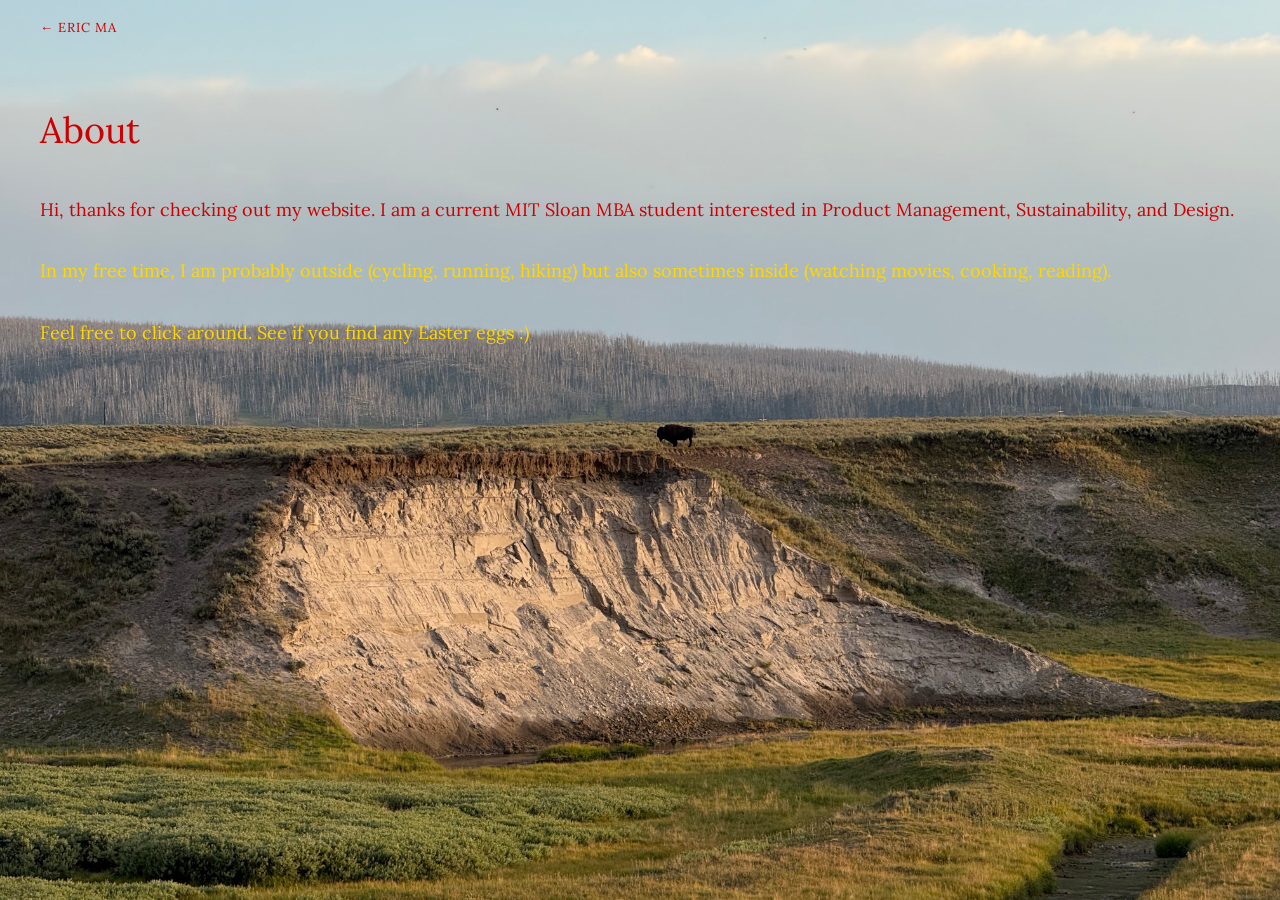
<file: about.html>
<!DOCTYPE html>
<html lang="en">
<head>
  <meta charset="UTF-8">
  <meta name="viewport" content="width=device-width, initial-scale=1.0">
  <title>About — Eric Ma</title>
  <link rel="preconnect" href="https://fonts.googleapis.com">
  <link rel="preconnect" href="https://fonts.gstatic.com" crossorigin>
  <link href="https://fonts.googleapis.com/css2?family=Lora:wght@400;500&display=swap" rel="stylesheet">
  <link rel="stylesheet" href="styles.css">
</head>
<body class="subpage about-page">
  <div class="page-wrapper">
    <a href="index.html" class="back-link">← Eric Ma</a>
    <h1 class="page-title">About</h1>
    <div class="page-body">
      <p>Hi, thanks for checking out my website. I am a current MIT Sloan MBA student interested in Product Management, Sustainability, and Design.</p>
      <p style="color: #ffd700;">In my free time, I am probably outside (cycling, running, hiking) but also sometimes inside (watching movies, cooking, reading).</p>
      <p style="color: #ffd700;">Feel free to click around. See if you find any Easter eggs :)</p>
    </div>
  </div>
</body>
</html>
</file>
<file: styles.css>
/* ── Reset ─────────────────────────────────────── */

*, *::before, *::after {
  margin: 0;
  padding: 0;
  box-sizing: border-box;
}

/* ── Homepage ──────────────────────────────────── */

html, body {
  width: 100%;
  height: 100%;
}

body.home {
  background: #0c0905;
  overflow: hidden;
}

.video-wrapper {
  position: fixed;
  inset: 0;
}

#bg-video {
  position: absolute;
  inset: 0;
  width: 100%;
  height: 100%;
  object-fit: cover;
}

/* SVG overlays */

.hotspot-overlay {
  position: absolute;
  inset: 0;
  width: 100%;
  height: 100%;
  display: none;
  pointer-events: none;
}

.hotspot-group {
  cursor: pointer;
  pointer-events: all;
}

.hotspot-group polygon {
  opacity: 0;
  transition: opacity 0.35s ease;
}

.hotspot-group text {
  opacity: 0;
  transition: opacity 0.35s ease;
  font-family: 'Lora', serif;
  font-size: 28px;
  text-anchor: middle;
  dominant-baseline: middle;
  pointer-events: none;
  letter-spacing: 3px;
  font-weight: 400;
}

.hotspot-group:hover polygon,
.hotspot-group:hover text {
  opacity: 1;
}

/* Mute button */

#mute-btn {
  position: fixed;
  bottom: 28px;
  right: 28px;
  background: none;
  border: none;
  cursor: pointer;
  opacity: 0.55;
  transition: opacity 0.25s ease;
  padding: 6px;
  z-index: 100;
  line-height: 0;
}

#mute-btn:hover {
  opacity: 1;
}

#mute-btn .icon-muted {
  display: none;
}

#mute-btn.muted .icon-sound {
  display: none;
}

#mute-btn.muted .icon-muted {
  display: block;
}

/* ── Subpages ──────────────────────────────────── */

body.subpage {
  color: #1c1410;
  font-family: 'Lora', serif;
  width: 100vw;
  height: 100vh;
  overflow: hidden;
  background-size: cover;
  background-position: center;
  background-repeat: no-repeat;
  background-attachment: fixed;
}

.page-wrapper {
  max-width: 660px;
  margin: 0 auto;
  padding: 64px 32px 120px;
}

/* About — buffalo background, text upper half, red */
body.about-page {
  background-image: url(buffalo.jpg);
}

body.about-page .page-wrapper {
  position: absolute;
  top: 0;
  left: 0;
  right: 0;
  max-width: 100%;
  margin: 0;
  padding: 16px 40px;
  max-height: 33vh;
}

body.about-page .back-link,
body.about-page .page-title,
body.about-page .page-body p {
  color: #cc0000;
}

/* Projects — building background, text left third + top half, burnt orange */
body.projects-page {
  background-image: url(Building.JPG);
}

body.projects-page .page-wrapper {
  position: absolute;
  top: 0;
  left: 0;
  max-width: 33vw;
  margin: 0;
  padding: 64px 32px;
  max-height: 50vh;
}

body.projects-page .back-link,
body.projects-page .page-title,
body.projects-page .page-body p {
  color: #cc5500;
}

/* Contact — grass background, text centered, royal blue */
body.contact-page {
  background-image: url(grass.jpg);
  display: flex;
  align-items: center;
  justify-content: center;
}

body.contact-page .page-wrapper {
  padding: 0;
  text-align: center;
}

body.contact-page .back-link,
body.contact-page .page-title,
body.contact-page .page-body p,
body.contact-page .page-body a {
  color: #ffd700;
}

.back-link {
  display: inline-block;
  font-size: 13px;
  color: #9a8878;
  text-decoration: none;
  letter-spacing: 0.08em;
  text-transform: uppercase;
  margin-bottom: 72px;
  transition: color 0.2s ease;
}

.back-link:hover {
  color: #1c1410;
}

.page-title {
  font-size: 36px;
  font-weight: 400;
  line-height: 1.25;
  margin-bottom: 40px;
}

.page-body p {
  font-size: 18px;
  line-height: 1.85;
  color: #3a2e24;
  margin-bottom: 28px;
}

.page-body p:last-child {
  margin-bottom: 0;
}

.page-body a {
  color: inherit;
  text-decoration: underline;
  text-underline-offset: 3px;
}

.page-body a:hover {
  color: #6a5040;
}
</file>
